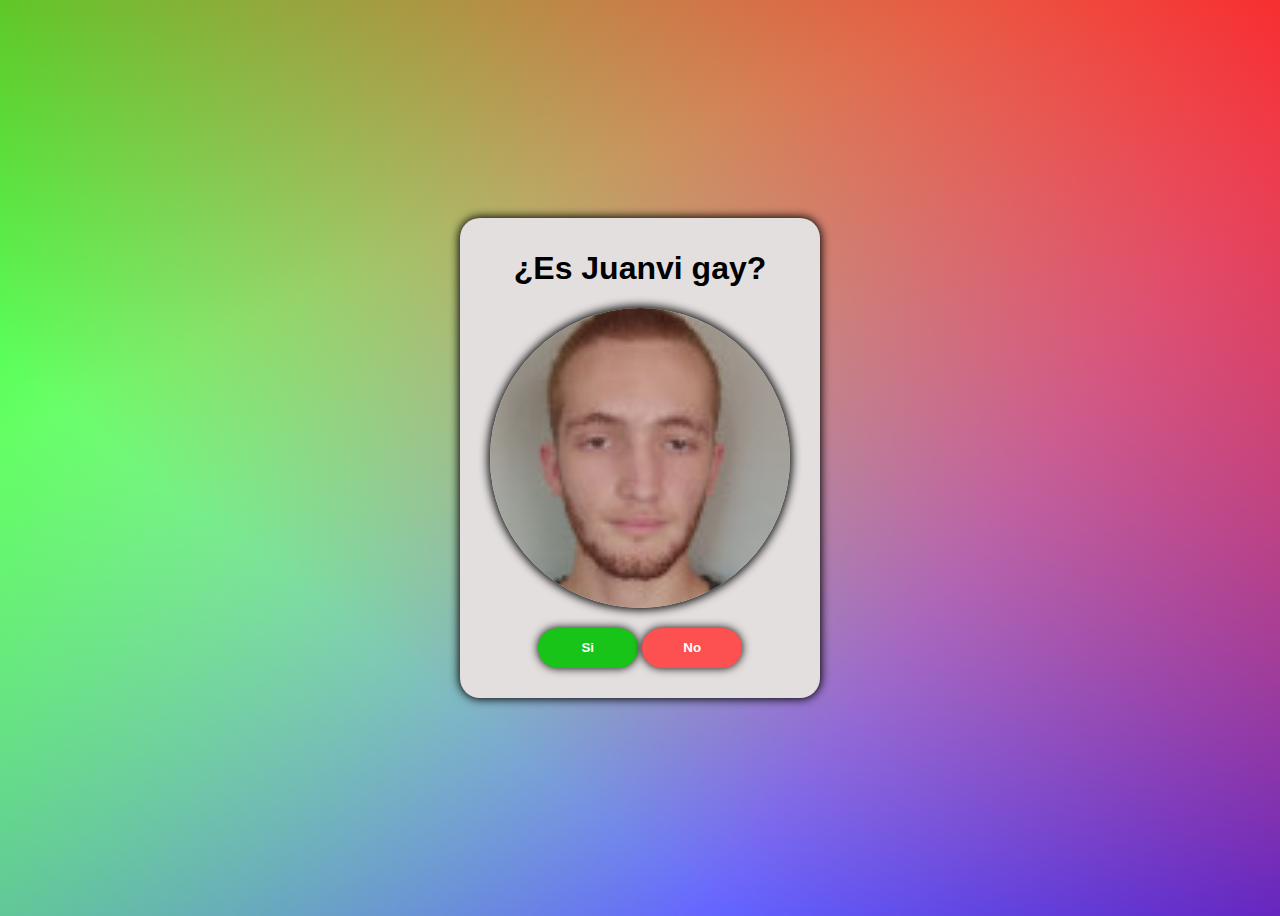
<file: index.html>
<!DOCTYPE html>
<html lang="en">
<head>
    <meta charset="UTF-8">
    <meta name="viewport" content="width=device-width, initial-scale=1.0">
    <title>Document</title>
    <style>
        *{
            font-family:'Gill Sans', 'Gill Sans MT', Calibri, 'Trebuchet MS', sans-serif;
        }
        body{
            display: flex;
            align-items: center;
            justify-content: center;
            height: 100vh;
            flex-direction: column;
            background: linear-gradient(217deg, rgba(255,0,0,.8), rgba(255,0,0,0) 70.71%),
            linear-gradient(127deg, rgba(0,255,0,.8), rgba(0,255,0,0) 70.71%),
            linear-gradient(336deg, rgba(0,0,255,.8), rgba(0,0,255,0) 70.71%);
        }
        section{
            display: flex;
            align-items: center;
            justify-content: center;
            flex-direction: column;
            background-color: rgb(228, 223, 223);
            padding: 10px 30px 10px 30px;
            border-radius: 20px;
            box-shadow: 0px 0px 10px 1px;
        }
        img{
            width: 300px;
            border-radius: 500px;
            box-shadow: 0px 0px 10px 2px;
            animation: rotacion 10s infinite linear;
        }
        @keyframes rotacion {
            from {
                transform: rotate(0deg);
            }
            to {
                transform: rotate(360deg);
            }
        }
        div{
            padding: 20px;
        }
        button{
            font-weight: bolder;
            width: 100px;
            height: 40px;
            border-radius: 20px;
            border-style: none;
            box-shadow: 0px 0px 10px 0px black;
        }
        button:hover{
            transform: scale(1.01);
        }
        #si{
            background-color: rgb(25, 196, 25);
            color: white;
        }
        #no{
            background-color: rgb(253, 80, 80);
            color: white;
        }
    </style>
</head>
<body>
    <section>
        <h1>¿Es Juanvi gay?</h1>
        <img src="./img/f1.jpg" alt="">
        <div>
            <a href="./acertaste.html"><button id="si">Si</button></a>
            <a href="./fallaste.html"><button id="no">No</button></a>
        </div>
    </section>
</body>
<script src=""></script>
</html>
</file>
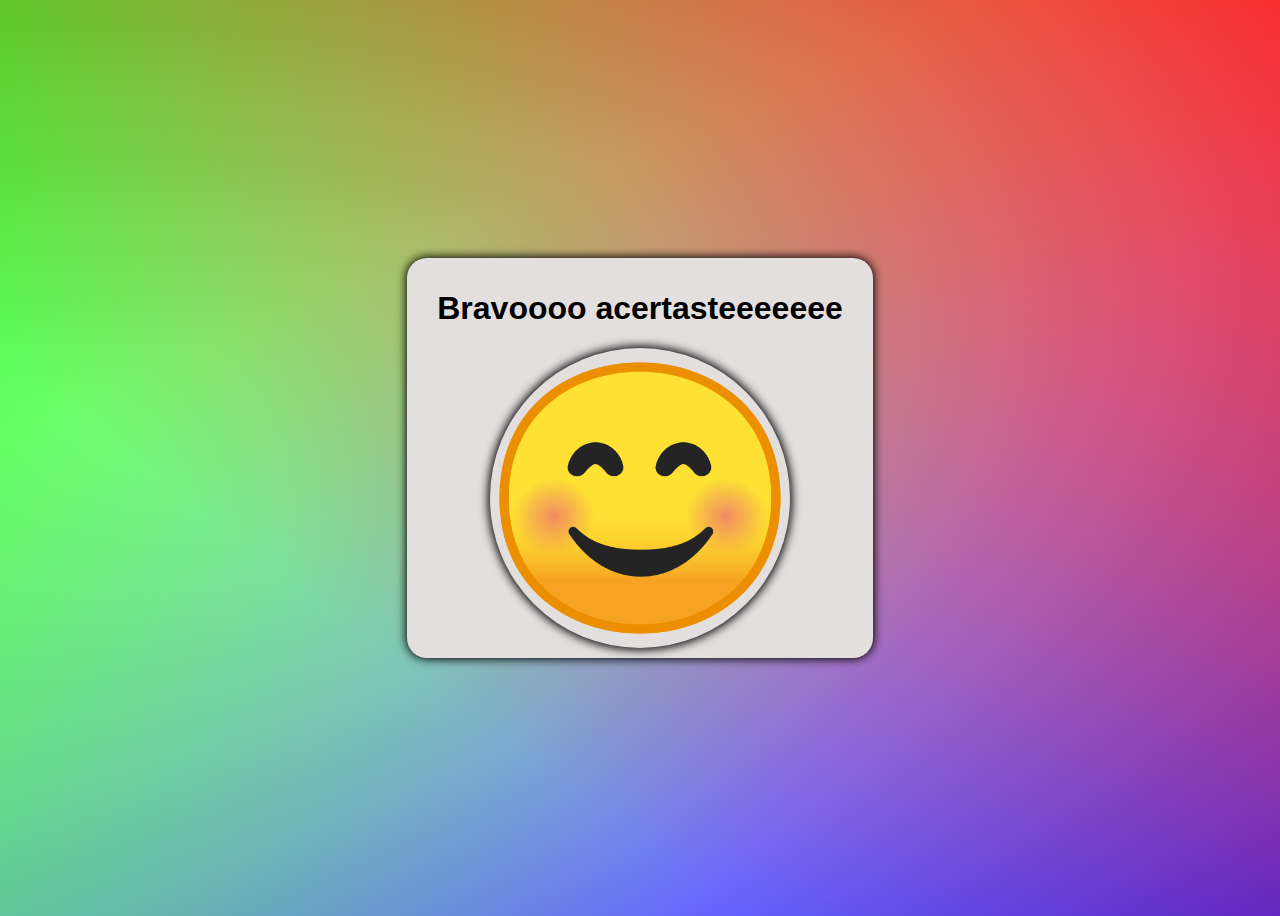
<file: acertaste.html>
<!DOCTYPE html>
<html lang="en">
<head>
    <meta charset="UTF-8">
    <meta name="viewport" content="width=device-width, initial-scale=1.0">
    <title>Document</title>
    <style>
        *{
            font-family:'Gill Sans', 'Gill Sans MT', Calibri, 'Trebuchet MS', sans-serif;
        }
        body{
            display: flex;
            align-items: center;
            justify-content: center;
            height: 100vh;
            flex-direction: column;
            background: linear-gradient(217deg, rgba(255,0,0,.8), rgba(255,0,0,0) 70.71%),
            linear-gradient(127deg, rgba(0,255,0,.8), rgba(0,255,0,0) 70.71%),
            linear-gradient(336deg, rgba(0,0,255,.8), rgba(0,0,255,0) 70.71%);
        }
        section{
            display: flex;
            align-items: center;
            justify-content: center;
            flex-direction: column;
            background-color: rgb(228, 223, 223);
            padding: 10px 30px 10px 30px;
            border-radius: 20px;
            box-shadow: 0px 0px 10px 1px;
        }
        img{
            width: 300px;
            border-radius: 500px;
            box-shadow: 0px 0px 10px 2px;
        }
        div{
            padding: 20px;
        }
        button{
            font-weight: bolder;
            width: 100px;
            height: 40px;
            border-radius: 20px;
            border-style: none;
            box-shadow: 0px 0px 10px 0px black;
        }
        button:hover{
            transform: scale(1.01);
        }
        #si{
            background-color: rgb(25, 196, 25);
            color: white;
        }
        #no{
            background-color: rgb(253, 80, 80);
            color: white;
        }
    </style>
</head>
<body>
    <section>
        <h1>Bravoooo acertasteeeeeee</h1>
        <img src="./img/1f60a.png" alt="">
    </section>
</body>
<script src=""></script>
</html>
</file>
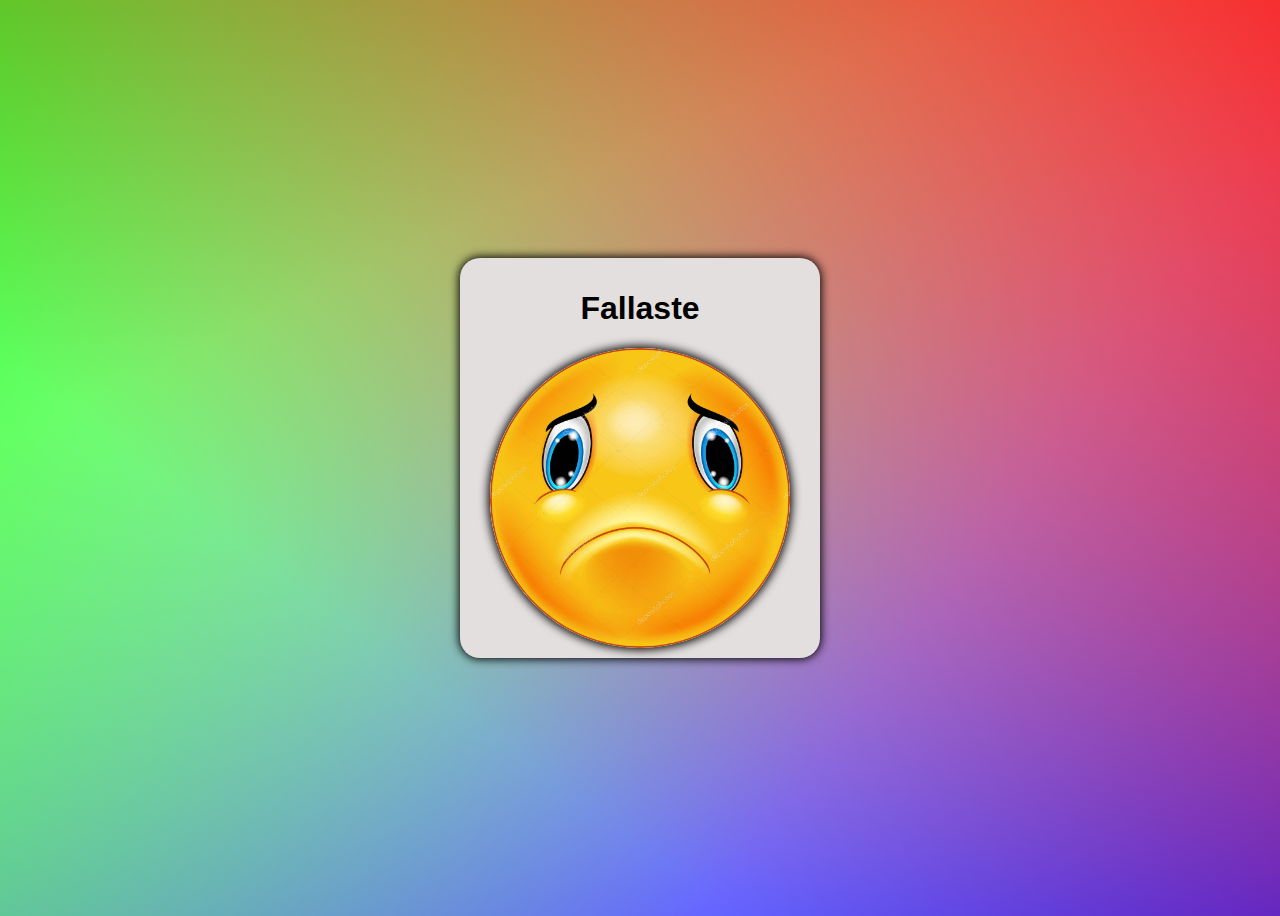
<file: fallaste.html>
<!DOCTYPE html>
<html lang="en">
<head>
    <meta charset="UTF-8">
    <meta name="viewport" content="width=device-width, initial-scale=1.0">
    <title>Document</title>
    <style>
        *{
            font-family:'Gill Sans', 'Gill Sans MT', Calibri, 'Trebuchet MS', sans-serif;
        }
        body{
            display: flex;
            align-items: center;
            justify-content: center;
            height: 100vh;
            flex-direction: column;
            background: linear-gradient(217deg, rgba(255,0,0,.8), rgba(255,0,0,0) 70.71%),
            linear-gradient(127deg, rgba(0,255,0,.8), rgba(0,255,0,0) 70.71%),
            linear-gradient(336deg, rgba(0,0,255,.8), rgba(0,0,255,0) 70.71%);
        }
        section{
            display: flex;
            align-items: center;
            justify-content: center;
            flex-direction: column;
            background-color: rgb(228, 223, 223);
            padding: 10px 30px 10px 30px;
            border-radius: 20px;
            box-shadow: 0px 0px 10px 1px;
        }
        img{
            width: 300px;
            border-radius: 500px;
            box-shadow: 0px 0px 10px 2px;
            animation: rotacion 10s infinite linear;
        }
        @keyframes rotacion {
            from {
                transform: rotate(0deg);
            }
            to {
                transform: rotate(360deg);
            }
        }
        div{
            padding: 20px;
        }
        button{
            font-weight: bolder;
            width: 100px;
            height: 40px;
            border-radius: 20px;
            border-style: none;
            box-shadow: 0px 0px 10px 0px black;
        }
        button:hover{
            transform: scale(1.01);
        }
        #si{
            background-color: rgb(25, 196, 25);
            color: white;
        }
        #no{
            background-color: rgb(253, 80, 80);
            color: white;
        }
    </style>
</head>
<body>
    <section>
        <h1>Fallaste</h1>
        <img src="./img/depositphotos_195861472-stock-illustration-sad-emoticon-face-isolated-white.jpg" alt="">
    </section>
</body>
<script src=""></script>
</html>
</file>
